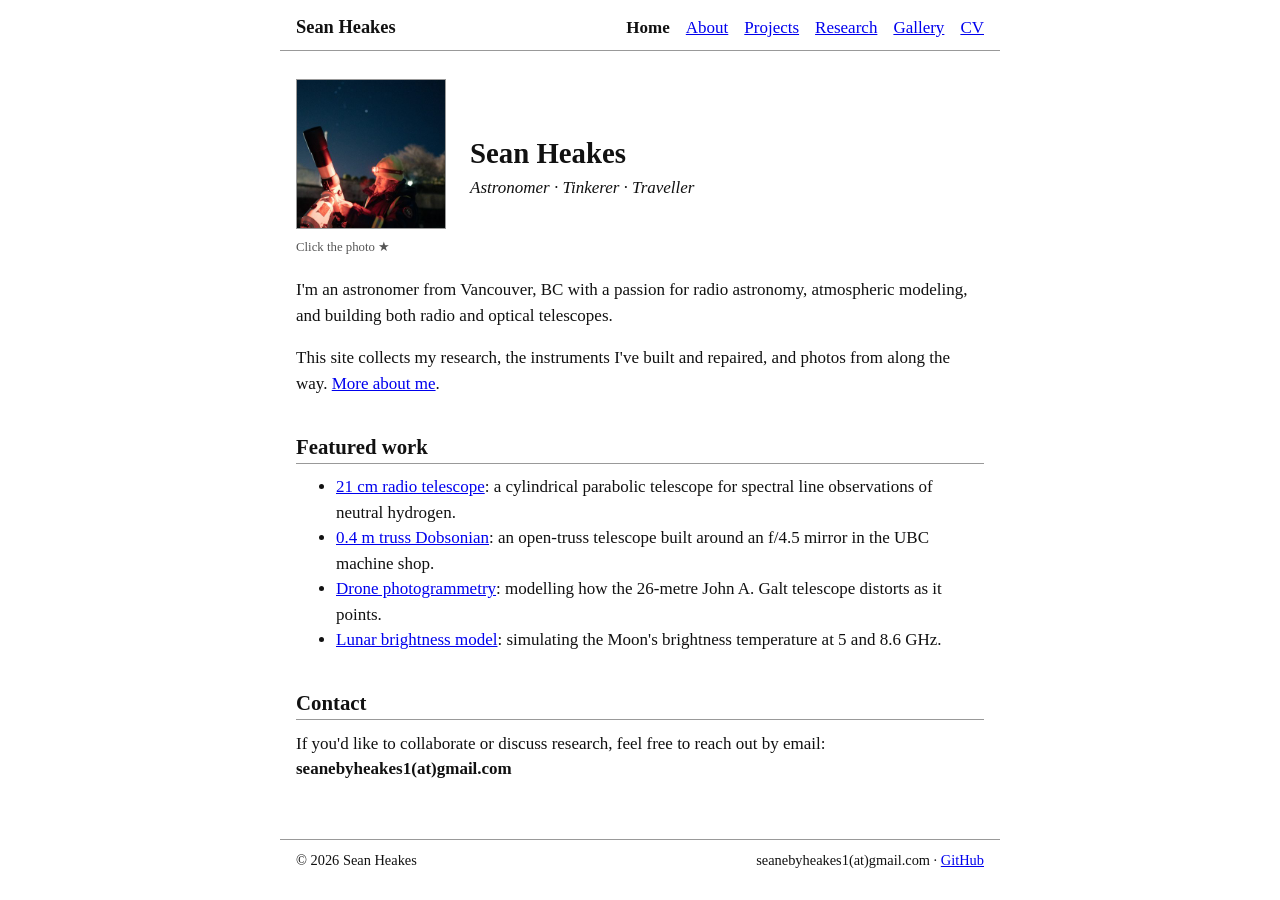
<file: index.html>
<!DOCTYPE html>
<html lang="en">
<head>
    <meta charset="UTF-8">
    <meta name="viewport" content="width=device-width, initial-scale=1.0">
    <title>Sean Heakes - Astronomer, Tinkerer, Traveller</title>
    <meta name="description" content="Personal site of Sean Heakes: radio astronomy, telescope building and instrumentation projects.">
    <meta property="og:type" content="website">
    <meta property="og:title" content="Sean Heakes - Astronomer, Tinkerer, Traveller">
    <meta property="og:description" content="Personal site of Sean Heakes: radio astronomy, telescope building and instrumentation projects.">
    <meta property="og:url" content="https://sheakes.github.io/sean-heakes-website/">
    <meta property="og:image" content="https://sheakes.github.io/sean-heakes-website/images/observing_1200.jpg">
    <link rel="icon" href="favicon.svg" type="image/svg+xml">
    <link rel="stylesheet" href="style.css">
    <script src="script.js" defer></script>
</head>
<body>
    <header class="site-header">
        <div class="wrap">
            <a class="site-name" href="index.html">Sean Heakes</a>
            <nav class="site-nav" aria-label="Main">
                <ul>
                    <li><a href="index.html" aria-current="page">Home</a></li>
                    <li><a href="about.html">About</a></li>
                    <li><a href="projects.html">Projects</a></li>
                    <li><a href="research.html">Research</a></li>
                    <li><a href="gallery.html">Gallery</a></li>
                    <li><a href="cv.html">CV</a></li>
                </ul>
            </nav>
        </div>
    </header>

    <main class="wrap">
        <section class="hero">
            <div>
                <button type="button" class="star-toggle" id="starToggle" aria-pressed="false" aria-label="Toggle orbiting stars">
                    <img src="images/profile_400.jpg" alt="Sean Heakes adjusting a refractor telescope at night" class="avatar" width="400" height="400">
                </button>
                <p class="star-hint" id="starHint">Click the photo ★</p>
            </div>
            <div>
                <h1>Sean Heakes</h1>
                <p class="tagline">Astronomer &middot; Tinkerer &middot; Traveller</p>
            </div>
        </section>
        <div id="blackHole" class="black-hole"></div>

        <p>I'm an astronomer from Vancouver, BC with a passion for radio astronomy, atmospheric modeling, and building both radio and optical telescopes.</p>
        <p>This site collects my research, the instruments I've built and repaired, and photos from along the way. <a href="about.html">More about me</a>.</p>

        <h2>Featured work</h2>
        <ul>
            <li><a href="projects.html#hydrogen-telescope">21 cm radio telescope</a>: a cylindrical parabolic telescope for spectral line observations of neutral hydrogen.</li>
            <li><a href="projects.html#dobsonian">0.4 m truss Dobsonian</a>: an open-truss telescope built around an f/4.5 mirror in the UBC machine shop.</li>
            <li><a href="projects.html#photogrammetry">Drone photogrammetry</a>: modelling how the 26-metre John A. Galt telescope distorts as it points.</li>
            <li><a href="research.html#lunar-model">Lunar brightness model</a>: simulating the Moon's brightness temperature at 5 and 8.6 GHz.</li>
        </ul>

        <h2 id="contact">Contact</h2>
        <p>If you'd like to collaborate or discuss research, feel free to reach out by email: <strong>seanebyheakes1(at)gmail.com</strong></p>
    </main>

    <footer class="site-footer">
        <div class="wrap">
            <p>&copy; <span data-year>2026</span> Sean Heakes</p>
            <p>seanebyheakes1(at)gmail.com &middot; <a href="https://github.com/sheakes">GitHub</a></p>
        </div>
    </footer>
</body>
</html>
</file>
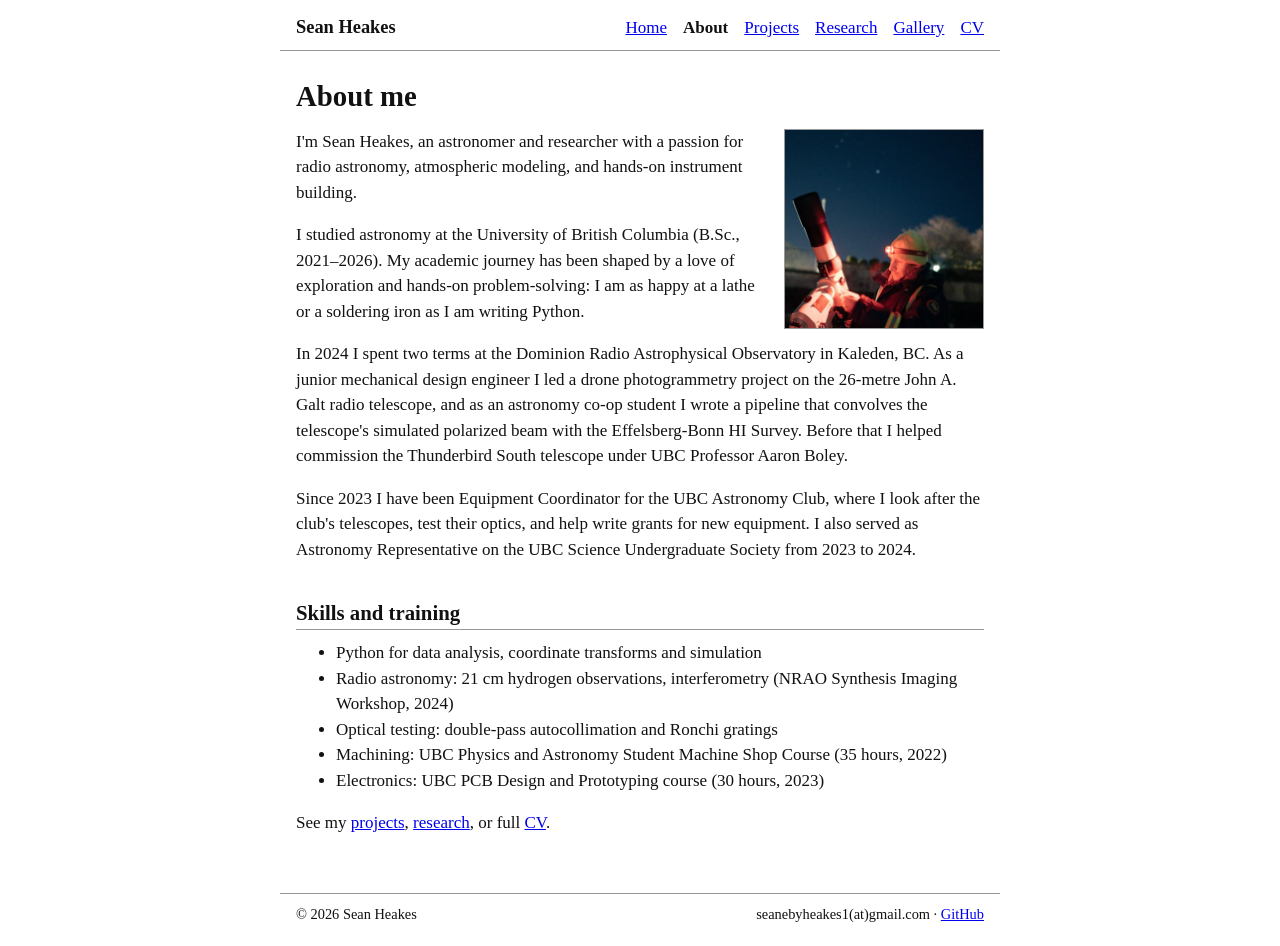
<file: about.html>
<!DOCTYPE html>
<html lang="en">
<head>
    <meta charset="UTF-8">
    <meta name="viewport" content="width=device-width, initial-scale=1.0">
    <title>About - Sean Heakes</title>
    <meta name="description" content="About Sean Heakes: astronomy at UBC, work at the Dominion Radio Astrophysical Observatory, and the UBC Astronomy Club.">
    <meta property="og:type" content="website">
    <meta property="og:title" content="About - Sean Heakes">
    <meta property="og:description" content="About Sean Heakes: astronomy at UBC, work at the Dominion Radio Astrophysical Observatory, and the UBC Astronomy Club.">
    <meta property="og:url" content="https://sheakes.github.io/sean-heakes-website/about.html">
    <meta property="og:image" content="https://sheakes.github.io/sean-heakes-website/images/observing_1200.jpg">
    <link rel="icon" href="favicon.svg" type="image/svg+xml">
    <link rel="stylesheet" href="style.css">
    <script src="script.js" defer></script>
</head>
<body>
    <header class="site-header">
        <div class="wrap">
            <a class="site-name" href="index.html">Sean Heakes</a>
            <nav class="site-nav" aria-label="Main">
                <ul>
                    <li><a href="index.html">Home</a></li>
                    <li><a href="about.html" aria-current="page">About</a></li>
                    <li><a href="projects.html">Projects</a></li>
                    <li><a href="research.html">Research</a></li>
                    <li><a href="gallery.html">Gallery</a></li>
                    <li><a href="cv.html">CV</a></li>
                </ul>
            </nav>
        </div>
    </header>

    <main class="wrap">
        <h1>About me</h1>
        <img src="images/profile_400.jpg" alt="Sean Heakes adjusting a refractor telescope at night" class="portrait" width="400" height="400">
        <p>I'm Sean Heakes, an astronomer and researcher with a passion for radio astronomy, atmospheric modeling, and hands-on instrument building.</p>
        <!-- TODO: update this paragraph with what you are doing now; the text below is drafted from the March 2025 CV. -->
        <p>I studied astronomy at the University of British Columbia (B.Sc., 2021&ndash;2026). My academic journey has been shaped by a love of exploration and hands-on problem-solving: I am as happy at a lathe or a soldering iron as I am writing Python.</p>
        <p>In 2024 I spent two terms at the Dominion Radio Astrophysical Observatory in Kaleden, BC. As a junior mechanical design engineer I led a drone photogrammetry project on the 26-metre John A. Galt radio telescope, and as an astronomy co-op student I wrote a pipeline that convolves the telescope's simulated polarized beam with the Effelsberg-Bonn HI Survey. Before that I helped commission the Thunderbird South telescope under UBC Professor Aaron Boley.</p>
        <p>Since 2023 I have been Equipment Coordinator for the UBC Astronomy Club, where I look after the club's telescopes, test their optics, and help write grants for new equipment. I also served as Astronomy Representative on the UBC Science Undergraduate Society from 2023 to 2024.</p>

        <h2>Skills and training</h2>
        <ul>
            <li>Python for data analysis, coordinate transforms and simulation</li>
            <li>Radio astronomy: 21 cm hydrogen observations, interferometry (NRAO Synthesis Imaging Workshop, 2024)</li>
            <li>Optical testing: double-pass autocollimation and Ronchi gratings</li>
            <li>Machining: UBC Physics and Astronomy Student Machine Shop Course (35 hours, 2022)</li>
            <li>Electronics: UBC PCB Design and Prototyping course (30 hours, 2023)</li>
        </ul>
        <p>See my <a href="projects.html">projects</a>, <a href="research.html">research</a>, or full <a href="cv.html">CV</a>.</p>
    </main>

    <footer class="site-footer">
        <div class="wrap">
            <p>&copy; <span data-year>2026</span> Sean Heakes</p>
            <p>seanebyheakes1(at)gmail.com &middot; <a href="https://github.com/sheakes">GitHub</a></p>
        </div>
    </footer>
</body>
</html>
</file>
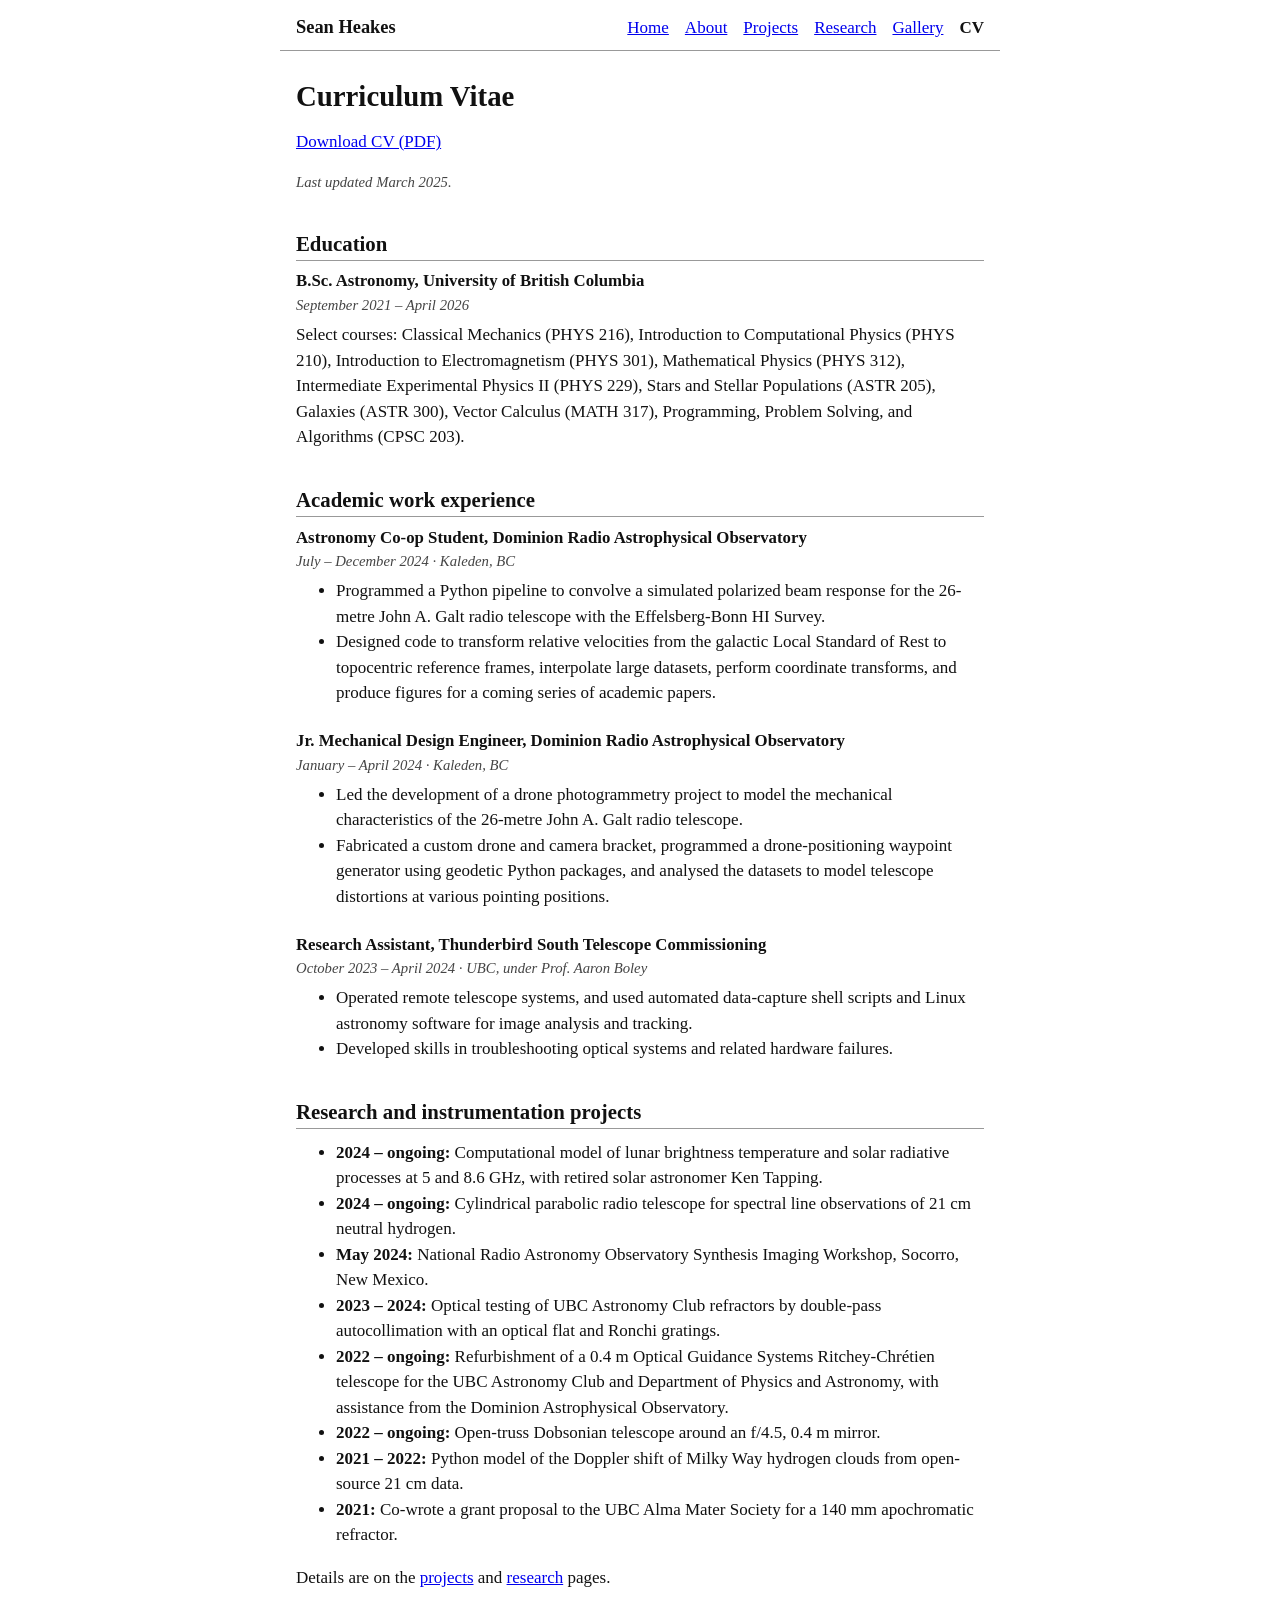
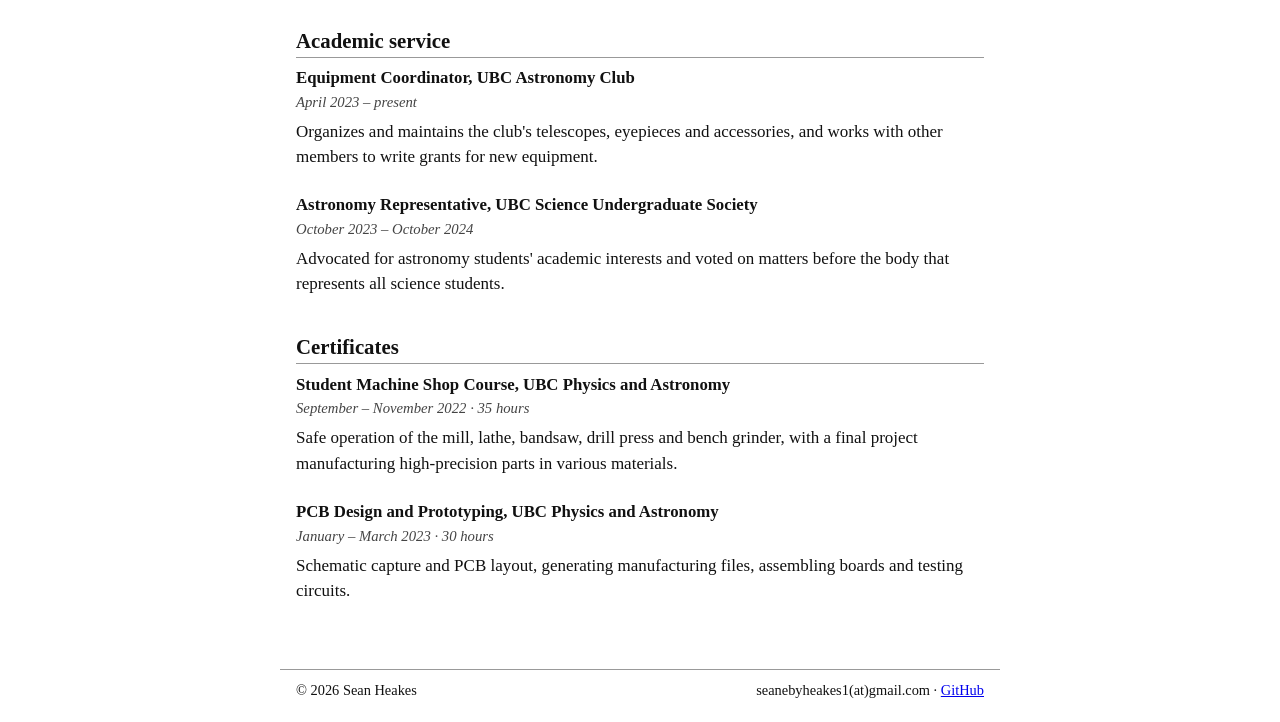
<file: cv.html>
<!DOCTYPE html>
<html lang="en">
<head>
    <meta charset="UTF-8">
    <meta name="viewport" content="width=device-width, initial-scale=1.0">
    <title>CV - Sean Heakes</title>
    <meta name="description" content="Curriculum vitae of Sean Heakes: research and instrumentation projects, education, work experience and service.">
    <meta property="og:type" content="website">
    <meta property="og:title" content="CV - Sean Heakes">
    <meta property="og:description" content="Curriculum vitae of Sean Heakes: research and instrumentation projects, education, work experience and service.">
    <meta property="og:url" content="https://sheakes.github.io/sean-heakes-website/cv.html">
    <meta property="og:image" content="https://sheakes.github.io/sean-heakes-website/images/observing_1200.jpg">
    <link rel="icon" href="favicon.svg" type="image/svg+xml">
    <link rel="stylesheet" href="style.css">
    <script src="script.js" defer></script>
</head>
<body>
    <header class="site-header">
        <div class="wrap">
            <a class="site-name" href="index.html">Sean Heakes</a>
            <nav class="site-nav" aria-label="Main">
                <ul>
                    <li><a href="index.html">Home</a></li>
                    <li><a href="about.html">About</a></li>
                    <li><a href="projects.html">Projects</a></li>
                    <li><a href="research.html">Research</a></li>
                    <li><a href="gallery.html">Gallery</a></li>
                    <li><a href="cv.html" aria-current="page">CV</a></li>
                </ul>
            </nav>
        </div>
    </header>

    <main class="wrap">
        <h1>Curriculum Vitae</h1>
        <p><a href="Sean_Heakes_CV.pdf">Download CV (PDF)</a></p>
        <p class="meta">Last updated March 2025.</p> <!-- TODO: update when the CV changes -->

        <h2>Education</h2>
        <article class="entry">
            <h3>B.Sc. Astronomy, University of British Columbia</h3>
            <p class="meta">September 2021 &ndash; April 2026</p>
            <p>Select courses: Classical Mechanics (PHYS 216), Introduction to Computational Physics (PHYS 210), Introduction to Electromagnetism (PHYS 301), Mathematical Physics (PHYS 312), Intermediate Experimental Physics II (PHYS 229), Stars and Stellar Populations (ASTR 205), Galaxies (ASTR 300), Vector Calculus (MATH 317), Programming, Problem Solving, and Algorithms (CPSC 203).</p>
        </article>

        <h2>Academic work experience</h2>
        <article class="entry">
            <h3>Astronomy Co-op Student, Dominion Radio Astrophysical Observatory</h3>
            <p class="meta">July &ndash; December 2024 &middot; Kaleden, BC</p>
            <ul>
                <li>Programmed a Python pipeline to convolve a simulated polarized beam response for the 26-metre John A. Galt radio telescope with the Effelsberg-Bonn HI Survey.</li>
                <li>Designed code to transform relative velocities from the galactic Local Standard of Rest to topocentric reference frames, interpolate large datasets, perform coordinate transforms, and produce figures for a coming series of academic papers.</li>
            </ul>
        </article>
        <article class="entry">
            <h3>Jr. Mechanical Design Engineer, Dominion Radio Astrophysical Observatory</h3>
            <p class="meta">January &ndash; April 2024 &middot; Kaleden, BC</p>
            <ul>
                <li>Led the development of a drone photogrammetry project to model the mechanical characteristics of the 26-metre John A. Galt radio telescope.</li>
                <li>Fabricated a custom drone and camera bracket, programmed a drone-positioning waypoint generator using geodetic Python packages, and analysed the datasets to model telescope distortions at various pointing positions.</li>
            </ul>
        </article>
        <article class="entry">
            <h3>Research Assistant, Thunderbird South Telescope Commissioning</h3>
            <p class="meta">October 2023 &ndash; April 2024 &middot; UBC, under Prof. Aaron Boley</p>
            <ul>
                <li>Operated remote telescope systems, and used automated data-capture shell scripts and Linux astronomy software for image analysis and tracking.</li>
                <li>Developed skills in troubleshooting optical systems and related hardware failures.</li>
            </ul>
        </article>

        <h2>Research and instrumentation projects</h2>
        <ul>
            <li><strong>2024 &ndash; ongoing:</strong> Computational model of lunar brightness temperature and solar radiative processes at 5 and 8.6 GHz, with retired solar astronomer Ken Tapping.</li>
            <li><strong>2024 &ndash; ongoing:</strong> Cylindrical parabolic radio telescope for spectral line observations of 21 cm neutral hydrogen.</li>
            <li><strong>May 2024:</strong> National Radio Astronomy Observatory Synthesis Imaging Workshop, Socorro, New Mexico.</li>
            <li><strong>2023 &ndash; 2024:</strong> Optical testing of UBC Astronomy Club refractors by double-pass autocollimation with an optical flat and Ronchi gratings.</li>
            <li><strong>2022 &ndash; ongoing:</strong> Refurbishment of a 0.4 m Optical Guidance Systems Ritchey-Chr&eacute;tien telescope for the UBC Astronomy Club and Department of Physics and Astronomy, with assistance from the Dominion Astrophysical Observatory.</li>
            <li><strong>2022 &ndash; ongoing:</strong> Open-truss Dobsonian telescope around an f/4.5, 0.4 m mirror.</li>
            <li><strong>2021 &ndash; 2022:</strong> Python model of the Doppler shift of Milky Way hydrogen clouds from open-source 21 cm data.</li>
            <li><strong>2021:</strong> Co-wrote a grant proposal to the UBC Alma Mater Society for a 140 mm apochromatic refractor.</li>
        </ul>
        <p>Details are on the <a href="projects.html">projects</a> and <a href="research.html">research</a> pages.</p>

        <h2>Academic service</h2>
        <article class="entry">
            <h3>Equipment Coordinator, UBC Astronomy Club</h3>
            <p class="meta">April 2023 &ndash; present</p> <!-- TODO: confirm end date -->
            <p>Organizes and maintains the club's telescopes, eyepieces and accessories, and works with other members to write grants for new equipment.</p>
        </article>
        <article class="entry">
            <h3>Astronomy Representative, UBC Science Undergraduate Society</h3>
            <p class="meta">October 2023 &ndash; October 2024</p>
            <p>Advocated for astronomy students' academic interests and voted on matters before the body that represents all science students.</p>
        </article>

        <h2>Certificates</h2>
        <article class="entry">
            <h3>Student Machine Shop Course, UBC Physics and Astronomy</h3>
            <p class="meta">September &ndash; November 2022 &middot; 35 hours</p>
            <p>Safe operation of the mill, lathe, bandsaw, drill press and bench grinder, with a final project manufacturing high-precision parts in various materials.</p>
        </article>
        <article class="entry">
            <h3>PCB Design and Prototyping, UBC Physics and Astronomy</h3>
            <p class="meta">January &ndash; March 2023 &middot; 30 hours</p>
            <p>Schematic capture and PCB layout, generating manufacturing files, assembling boards and testing circuits.</p>
        </article>
    </main>

    <footer class="site-footer">
        <div class="wrap">
            <p>&copy; <span data-year>2026</span> Sean Heakes</p>
            <p>seanebyheakes1(at)gmail.com &middot; <a href="https://github.com/sheakes">GitHub</a></p>
        </div>
    </footer>
</body>
</html>
</file>
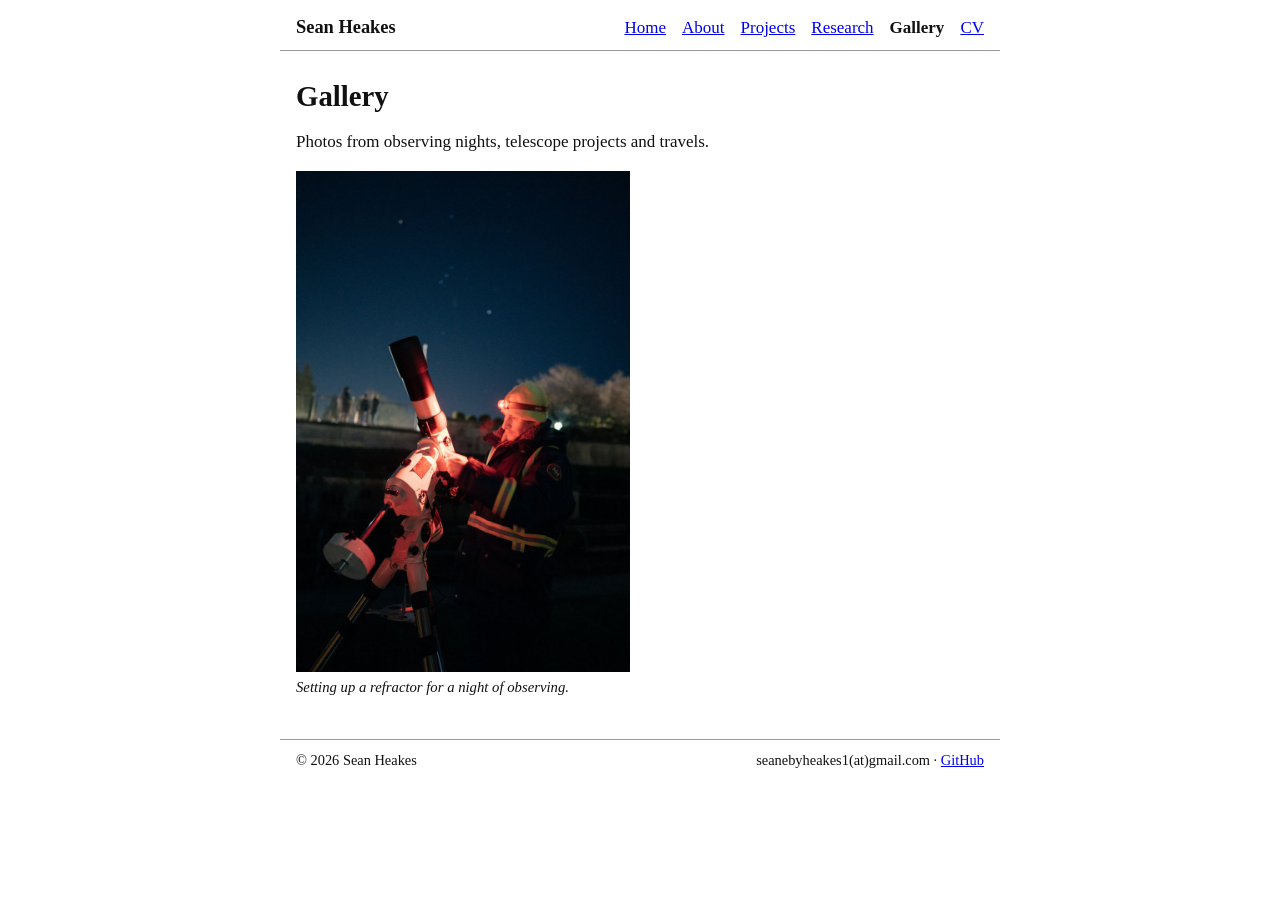
<file: gallery.html>
<!DOCTYPE html>
<html lang="en">
<head>
    <meta charset="UTF-8">
    <meta name="viewport" content="width=device-width, initial-scale=1.0">
    <title>Gallery - Sean Heakes</title>
    <meta name="description" content="Photos from Sean Heakes's observing, telescope projects and travels.">
    <meta property="og:type" content="website">
    <meta property="og:title" content="Gallery - Sean Heakes">
    <meta property="og:description" content="Photos from Sean Heakes's observing, telescope projects and travels.">
    <meta property="og:url" content="https://sheakes.github.io/sean-heakes-website/gallery.html">
    <meta property="og:image" content="https://sheakes.github.io/sean-heakes-website/images/observing_1200.jpg">
    <link rel="icon" href="favicon.svg" type="image/svg+xml">
    <link rel="stylesheet" href="style.css">
    <script src="script.js" defer></script>
</head>
<body>
    <header class="site-header">
        <div class="wrap">
            <a class="site-name" href="index.html">Sean Heakes</a>
            <nav class="site-nav" aria-label="Main">
                <ul>
                    <li><a href="index.html">Home</a></li>
                    <li><a href="about.html">About</a></li>
                    <li><a href="projects.html">Projects</a></li>
                    <li><a href="research.html">Research</a></li>
                    <li><a href="gallery.html" aria-current="page">Gallery</a></li>
                    <li><a href="cv.html">CV</a></li>
                </ul>
            </nav>
        </div>
    </header>

    <main class="wrap">
        <h1>Gallery</h1>
        <p>Photos from observing nights, telescope projects and travels.</p>
        <!-- To add a photo: save it in images/ (about 1200px on the long side keeps pages fast),
             then copy this block inside the gallery div below:
             <figure>
                 <img src="images/your_photo.jpg" alt="Describe the photo" loading="lazy">
                 <figcaption>Caption</figcaption>
             </figure> -->
        <div class="gallery">
            <figure>
                <img src="images/observing_1200.jpg" alt="Sean Heakes adjusting a white refractor telescope under a dark blue evening sky, lit by a red headlamp" width="800" height="1200">
                <figcaption>Setting up a refractor for a night of observing.</figcaption> <!-- TODO: add where and when -->
            </figure>
        </div>
    </main>

    <footer class="site-footer">
        <div class="wrap">
            <p>&copy; <span data-year>2026</span> Sean Heakes</p>
            <p>seanebyheakes1(at)gmail.com &middot; <a href="https://github.com/sheakes">GitHub</a></p>
        </div>
    </footer>
</body>
</html>
</file>
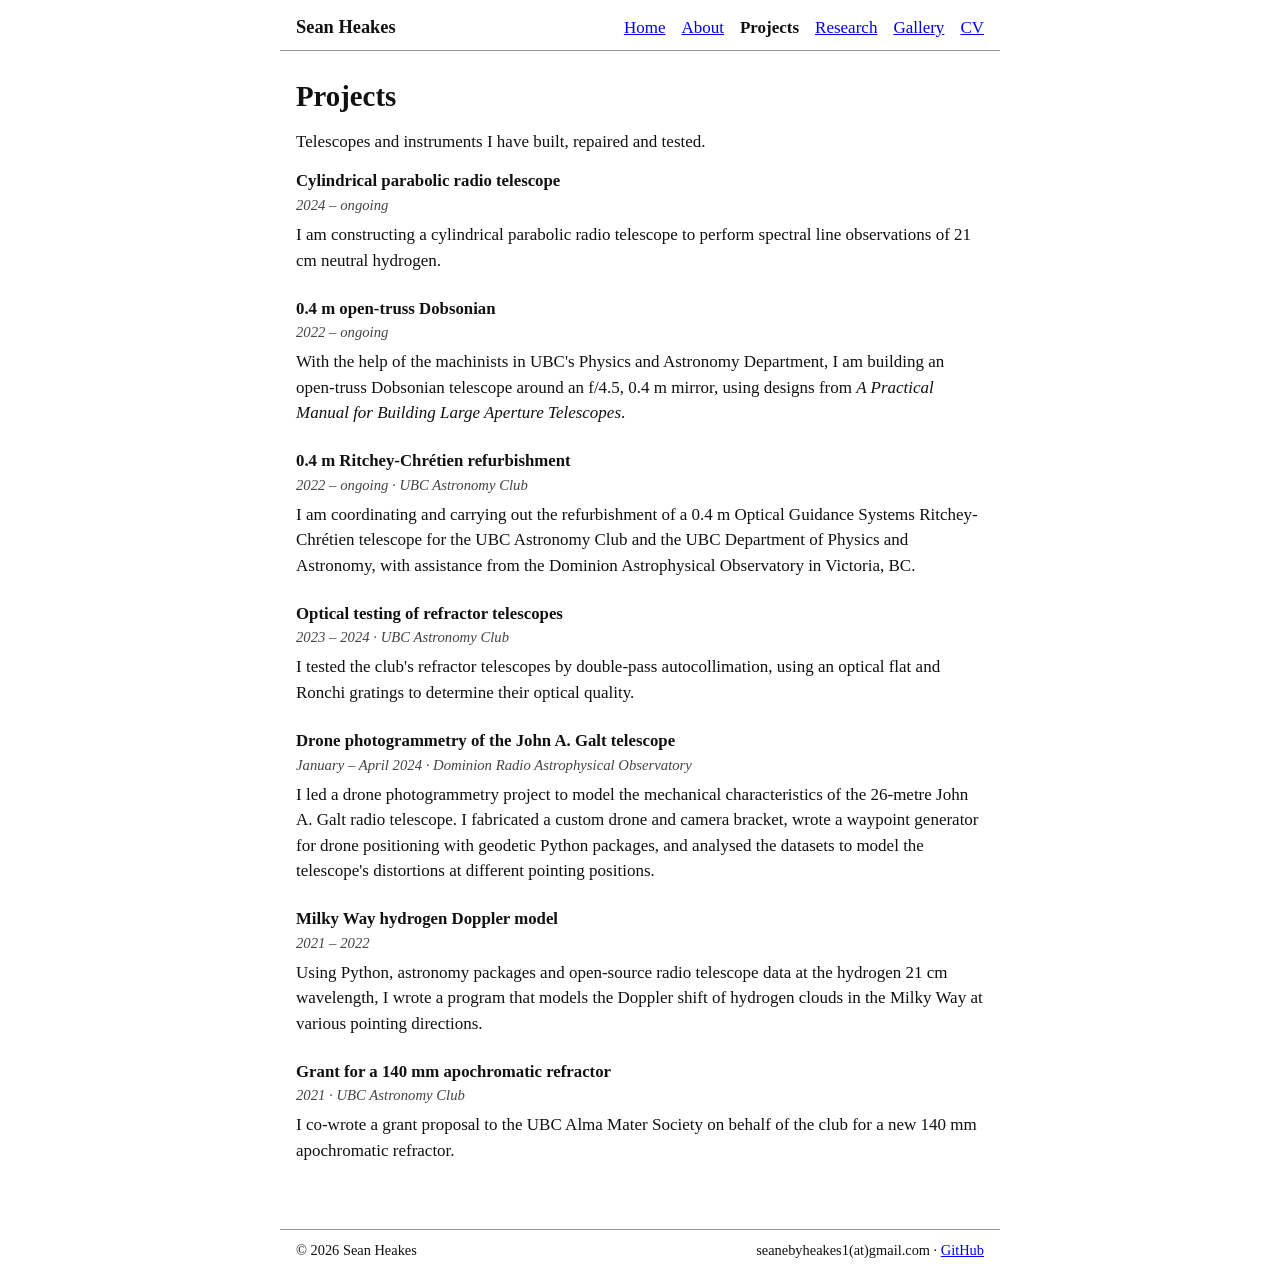
<file: projects.html>
<!DOCTYPE html>
<html lang="en">
<head>
    <meta charset="UTF-8">
    <meta name="viewport" content="width=device-width, initial-scale=1.0">
    <title>Projects - Sean Heakes</title>
    <meta name="description" content="Telescope builds and instrumentation projects by Sean Heakes, from a 21 cm hydrogen radio telescope to a 0.4 m truss Dobsonian.">
    <meta property="og:type" content="website">
    <meta property="og:title" content="Projects - Sean Heakes">
    <meta property="og:description" content="Telescope builds and instrumentation projects by Sean Heakes, from a 21 cm hydrogen radio telescope to a 0.4 m truss Dobsonian.">
    <meta property="og:url" content="https://sheakes.github.io/sean-heakes-website/projects.html">
    <meta property="og:image" content="https://sheakes.github.io/sean-heakes-website/images/observing_1200.jpg">
    <link rel="icon" href="favicon.svg" type="image/svg+xml">
    <link rel="stylesheet" href="style.css">
    <script src="script.js" defer></script>
</head>
<body>
    <header class="site-header">
        <div class="wrap">
            <a class="site-name" href="index.html">Sean Heakes</a>
            <nav class="site-nav" aria-label="Main">
                <ul>
                    <li><a href="index.html">Home</a></li>
                    <li><a href="about.html">About</a></li>
                    <li><a href="projects.html" aria-current="page">Projects</a></li>
                    <li><a href="research.html">Research</a></li>
                    <li><a href="gallery.html">Gallery</a></li>
                    <li><a href="cv.html">CV</a></li>
                </ul>
            </nav>
        </div>
    </header>

    <main class="wrap">
        <h1>Projects</h1>
        <p>Telescopes and instruments I have built, repaired and tested.</p>
        <!-- To add a photo to a project, replace its TODO comment with:
             <figure class="photo-slot"><img src="images/your_photo.jpg" alt="Describe the photo" loading="lazy"><figcaption>Caption</figcaption></figure> -->

        <article class="entry" id="hydrogen-telescope">
            <h3>Cylindrical parabolic radio telescope</h3>
            <p class="meta">2024 &ndash; ongoing</p> <!-- TODO: confirm current status -->
            <!-- TODO: add photo -->
            <p>I am constructing a cylindrical parabolic radio telescope to perform spectral line observations of 21 cm neutral hydrogen.</p>
        </article>

        <article class="entry" id="dobsonian">
            <h3>0.4 m open-truss Dobsonian</h3>
            <p class="meta">2022 &ndash; ongoing</p> <!-- TODO: confirm current status -->
            <!-- TODO: add photo -->
            <p>With the help of the machinists in UBC's Physics and Astronomy Department, I am building an open-truss Dobsonian telescope around an f/4.5, 0.4 m mirror, using designs from <cite>A Practical Manual for Building Large Aperture Telescopes</cite>.</p>
        </article>

        <article class="entry" id="ritchey-chretien">
            <h3>0.4 m Ritchey-Chr&eacute;tien refurbishment</h3>
            <p class="meta">2022 &ndash; ongoing &middot; UBC Astronomy Club</p> <!-- TODO: confirm current status -->
            <!-- TODO: add photo -->
            <p>I am coordinating and carrying out the refurbishment of a 0.4 m Optical Guidance Systems Ritchey-Chr&eacute;tien telescope for the UBC Astronomy Club and the UBC Department of Physics and Astronomy, with assistance from the Dominion Astrophysical Observatory in Victoria, BC.</p>
        </article>

        <article class="entry" id="optical-testing">
            <h3>Optical testing of refractor telescopes</h3>
            <p class="meta">2023 &ndash; 2024 &middot; UBC Astronomy Club</p>
            <!-- TODO: add photo -->
            <p>I tested the club's refractor telescopes by double-pass autocollimation, using an optical flat and Ronchi gratings to determine their optical quality.</p>
        </article>

        <article class="entry" id="photogrammetry">
            <h3>Drone photogrammetry of the John A. Galt telescope</h3>
            <p class="meta">January &ndash; April 2024 &middot; Dominion Radio Astrophysical Observatory</p>
            <!-- TODO: add photo -->
            <p>I led a drone photogrammetry project to model the mechanical characteristics of the 26-metre John A. Galt radio telescope. I fabricated a custom drone and camera bracket, wrote a waypoint generator for drone positioning with geodetic Python packages, and analysed the datasets to model the telescope's distortions at different pointing positions.</p>
        </article>

        <article class="entry" id="hydrogen-model">
            <h3>Milky Way hydrogen Doppler model</h3>
            <p class="meta">2021 &ndash; 2022</p>
            <!-- TODO: add photo or plot -->
            <p>Using Python, astronomy packages and open-source radio telescope data at the hydrogen 21 cm wavelength, I wrote a program that models the Doppler shift of hydrogen clouds in the Milky Way at various pointing directions.</p>
        </article>

        <article class="entry" id="refractor-grant">
            <h3>Grant for a 140 mm apochromatic refractor</h3>
            <p class="meta">2021 &middot; UBC Astronomy Club</p>
            <p>I co-wrote a grant proposal to the UBC Alma Mater Society on behalf of the club for a new 140 mm apochromatic refractor.</p>
        </article>
    </main>

    <footer class="site-footer">
        <div class="wrap">
            <p>&copy; <span data-year>2026</span> Sean Heakes</p>
            <p>seanebyheakes1(at)gmail.com &middot; <a href="https://github.com/sheakes">GitHub</a></p>
        </div>
    </footer>
</body>
</html>
</file>
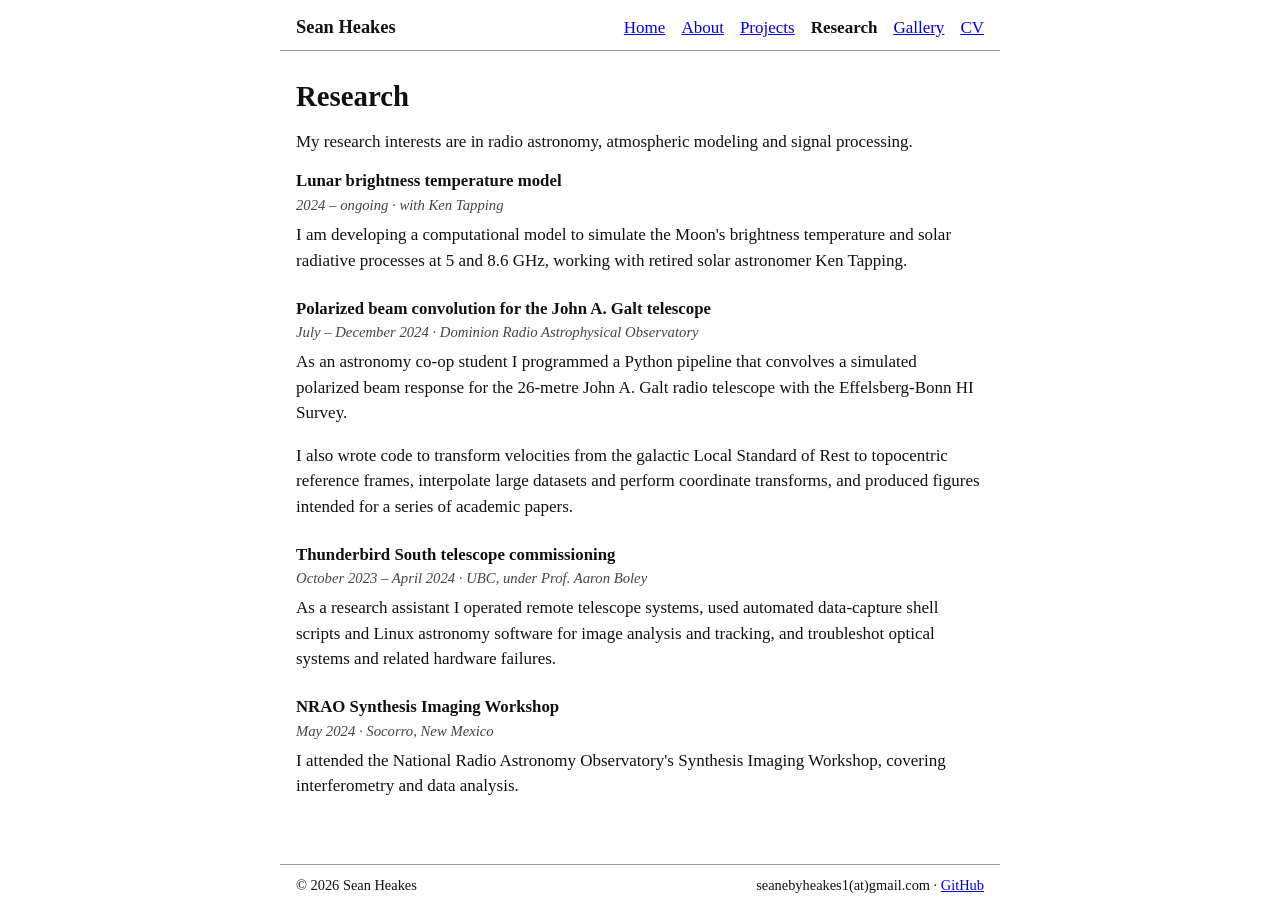
<file: research.html>
<!DOCTYPE html>
<html lang="en">
<head>
    <meta charset="UTF-8">
    <meta name="viewport" content="width=device-width, initial-scale=1.0">
    <title>Research - Sean Heakes</title>
    <meta name="description" content="Research by Sean Heakes in radio astronomy: lunar brightness temperature modelling, beam convolution at DRAO, and telescope commissioning.">
    <meta property="og:type" content="website">
    <meta property="og:title" content="Research - Sean Heakes">
    <meta property="og:description" content="Research by Sean Heakes in radio astronomy: lunar brightness temperature modelling, beam convolution at DRAO, and telescope commissioning.">
    <meta property="og:url" content="https://sheakes.github.io/sean-heakes-website/research.html">
    <meta property="og:image" content="https://sheakes.github.io/sean-heakes-website/images/observing_1200.jpg">
    <link rel="icon" href="favicon.svg" type="image/svg+xml">
    <link rel="stylesheet" href="style.css">
    <script src="script.js" defer></script>
</head>
<body>
    <header class="site-header">
        <div class="wrap">
            <a class="site-name" href="index.html">Sean Heakes</a>
            <nav class="site-nav" aria-label="Main">
                <ul>
                    <li><a href="index.html">Home</a></li>
                    <li><a href="about.html">About</a></li>
                    <li><a href="projects.html">Projects</a></li>
                    <li><a href="research.html" aria-current="page">Research</a></li>
                    <li><a href="gallery.html">Gallery</a></li>
                    <li><a href="cv.html">CV</a></li>
                </ul>
            </nav>
        </div>
    </header>

    <main class="wrap">
        <h1>Research</h1>
        <p>My research interests are in radio astronomy, atmospheric modeling and signal processing.</p>

        <article class="entry" id="lunar-model">
            <h3>Lunar brightness temperature model</h3>
            <p class="meta">2024 &ndash; ongoing &middot; with Ken Tapping</p> <!-- TODO: confirm current status -->
            <!-- TODO: add figure -->
            <p>I am developing a computational model to simulate the Moon's brightness temperature and solar radiative processes at 5 and 8.6 GHz, working with retired solar astronomer Ken Tapping.</p>
        </article>

        <article class="entry" id="beam-convolution">
            <h3>Polarized beam convolution for the John A. Galt telescope</h3>
            <p class="meta">July &ndash; December 2024 &middot; Dominion Radio Astrophysical Observatory</p>
            <!-- TODO: add figure -->
            <p>As an astronomy co-op student I programmed a Python pipeline that convolves a simulated polarized beam response for the 26-metre John A. Galt radio telescope with the Effelsberg-Bonn HI Survey.</p>
            <p>I also wrote code to transform velocities from the galactic Local Standard of Rest to topocentric reference frames, interpolate large datasets and perform coordinate transforms, and produced figures intended for a series of academic papers.</p>
        </article>

        <article class="entry" id="thunderbird-south">
            <h3>Thunderbird South telescope commissioning</h3>
            <p class="meta">October 2023 &ndash; April 2024 &middot; UBC, under Prof. Aaron Boley</p>
            <p>As a research assistant I operated remote telescope systems, used automated data-capture shell scripts and Linux astronomy software for image analysis and tracking, and troubleshot optical systems and related hardware failures.</p>
        </article>

        <article class="entry" id="synthesis-workshop">
            <h3>NRAO Synthesis Imaging Workshop</h3>
            <p class="meta">May 2024 &middot; Socorro, New Mexico</p>
            <p>I attended the National Radio Astronomy Observatory's Synthesis Imaging Workshop, covering interferometry and data analysis.</p>
        </article>
    </main>

    <footer class="site-footer">
        <div class="wrap">
            <p>&copy; <span data-year>2026</span> Sean Heakes</p>
            <p>seanebyheakes1(at)gmail.com &middot; <a href="https://github.com/sheakes">GitHub</a></p>
        </div>
    </footer>
</body>
</html>
</file>
<file: style.css>
/* Shared styles for every page. No font is set, so the browser's default serif is used. */

*,
*::before,
*::after {
    box-sizing: border-box;
}

html {
    -webkit-text-size-adjust: 100%;
}

body {
    margin: 0;
    font-size: 17px;
    line-height: 1.5;
    color: #111;
    background: #fff;
}

img {
    max-width: 100%;
    height: auto;
}

h1,
h2,
h3 {
    line-height: 1.25;
    margin: 0 0 0.5em;
}

h1 {
    font-size: 1.8rem;
}

h2 {
    font-size: 1.3rem;
    margin-top: 1.8em;
    padding-bottom: 0.15em;
    border-bottom: 1px solid #999;
}

h3 {
    font-size: 1.05rem;
}

p,
ul {
    margin: 0 0 1em;
}

.wrap {
    max-width: 720px;
    margin: 0 auto;
    padding: 0 16px;
}

/* Header and navigation */

.site-header .wrap {
    display: flex;
    flex-wrap: wrap;
    align-items: baseline;
    justify-content: space-between;
    gap: 4px 24px;
    padding-top: 14px;
    padding-bottom: 8px;
    border-bottom: 1px solid #999;
}

.site-name {
    font-weight: bold;
    font-size: 1.15rem;
    color: #111;
    text-decoration: none;
}

.site-nav ul {
    display: flex;
    flex-wrap: wrap;
    gap: 2px 16px;
    list-style: none;
    margin: 0;
    padding: 0;
}

.site-nav a[aria-current="page"] {
    font-weight: bold;
    color: #111;
    text-decoration: none;
}

main.wrap {
    padding-top: 28px;
    padding-bottom: 40px;
}

/* Home page hero */

.hero {
    display: flex;
    align-items: center;
    gap: 24px;
    margin-bottom: 20px;
}

.hero h1 {
    margin-bottom: 0.1em;
}

.tagline {
    margin: 0;
    font-style: italic;
}

.star-toggle {
    flex: none;
    padding: 0;
    border: 0;
    background: none;
    cursor: pointer;
    line-height: 0;
}

.star-toggle:focus-visible {
    outline: 2px solid #00e;
    outline-offset: 2px;
}

.avatar {
    width: 150px;
    height: 150px;
    object-fit: cover;
    border: 1px solid #999;
}

.star-hint {
    margin: 2px 0 0;
    font-size: 0.8rem;
    color: #555;
}

/* Project, research and CV entries */

.entry {
    margin-bottom: 1.5em;
}

.entry h3 {
    margin-bottom: 0.1em;
}

.meta {
    margin: 0 0 0.4em;
    font-size: 0.92rem;
    font-style: italic;
    color: #444;
}

.photo-slot {
    margin: 0 0 1em;
}

.photo-slot img {
    display: block;
}

figure {
    margin: 0;
}

figcaption {
    margin-top: 4px;
    font-size: 0.92rem;
    font-style: italic;
}

/* Gallery */

.gallery {
    display: grid;
    grid-template-columns: repeat(auto-fill, minmax(260px, 1fr));
    gap: 20px;
}

.gallery img {
    display: block;
    width: 100%;
}

/* About page portrait */

.portrait {
    float: right;
    width: 200px;
    margin: 0 0 12px 20px;
    border: 1px solid #999;
}

/* Footer */

.site-footer {
    font-size: 0.9rem;
}

.site-footer .wrap {
    display: flex;
    flex-wrap: wrap;
    justify-content: space-between;
    gap: 2px 24px;
    padding-top: 10px;
    padding-bottom: 20px;
    border-top: 1px solid #999;
}

.site-footer p {
    margin: 0;
}

/* Orbiting stars easter egg (see script.js) */

.star {
    position: fixed;
    left: 0;
    top: 0;
    z-index: 10;
    line-height: 1;
    cursor: pointer;
    user-select: none;
    will-change: transform;
}

.black-hole {
    position: fixed;
    left: 50%;
    top: 50%;
    z-index: 9;
    width: 100px;
    height: 100px;
    margin: -50px 0 0 -50px;
    border-radius: 50%;
    background: #000;
    opacity: 0;
    transform: scale(0);
    transition: opacity 0.5s, transform 0.5s;
    pointer-events: none;
}

.black-hole.is-visible {
    opacity: 1;
    transform: scale(1);
}

@media (max-width: 520px) {
    .site-nav ul {
        gap: 2px 12px;
    }

    .hero {
        flex-direction: column;
        align-items: flex-start;
        gap: 10px;
    }

    .portrait {
        float: none;
        display: block;
        margin: 0 0 12px;
    }
}
</file>
